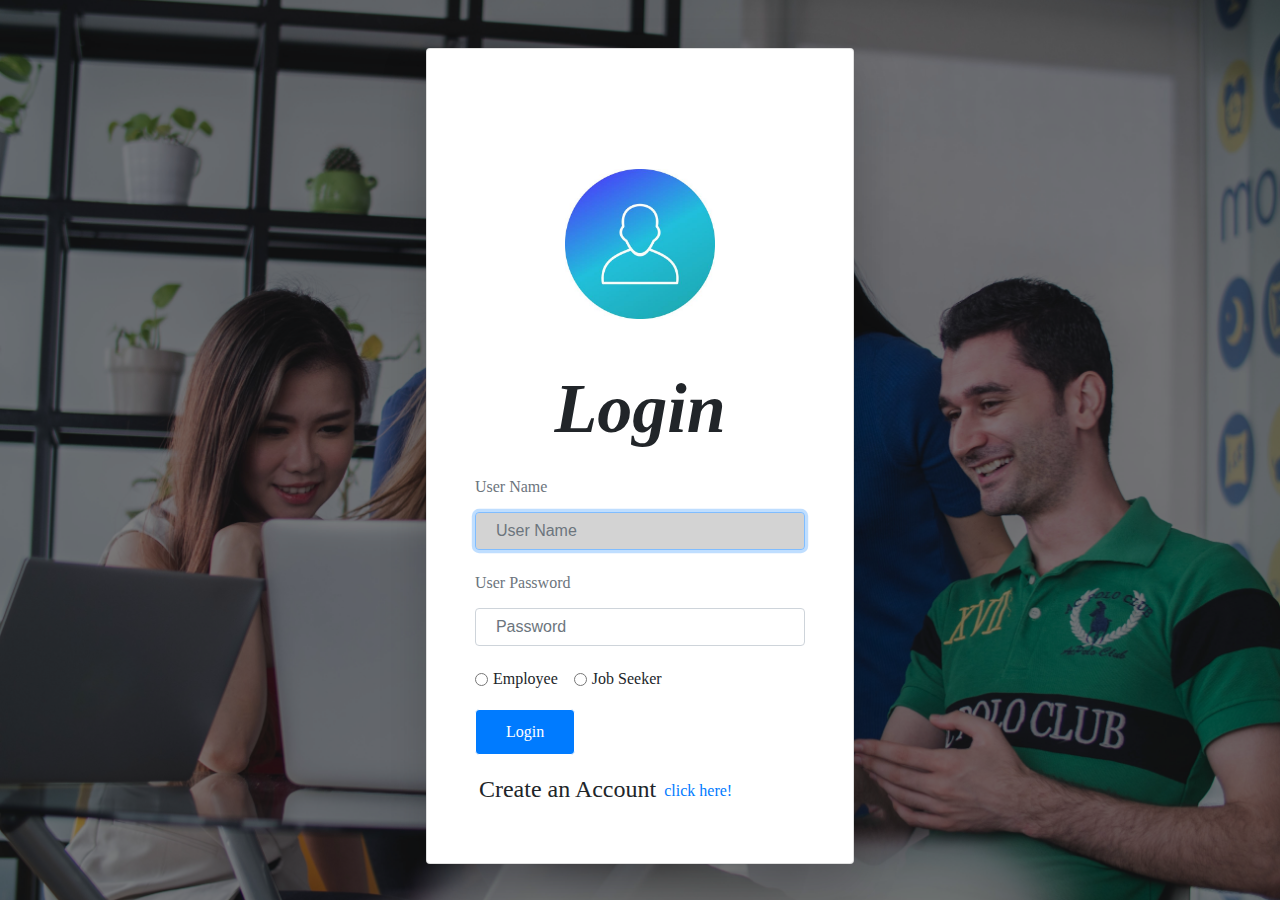
<file: index.html>
<!DOCTYPE html>
<html>
	<head>
		<title>Login</title>
		<meta charset="utf-8">
		<meta name="viewport" content="width=device-width, initial-scale=1, shrink-to-fit=no">
		<link href="https://fonts.googleapis.com/css?family=Open+Sans:300,400,700,800&display=swap" rel="stylesheet">
		<link rel="stylesheet" type="text/css" href="css/font-awesome.min.css">
		<link rel="stylesheet" type="text/css" href="css/bootstrap.min.css">
		<link rel="stylesheet" type="text/css" href="css/style.css">
		<meta name="viewport" content="width=device-width, initial-scale=1.0">
    <link rel="stylesheet" type="text/css" href="css/layoutproject1.css">
	</head>
	<style>
		body {
    background-image: linear-gradient(rgba(0,0,0,0.5),rgba(0,0,0,0.5)), url('image/bg.jpg');
    font-family: Arial, Helvetica, sans-serif;
    margin: 0;
    padding: 0;
    background-size: cover;
    background-position: center;
}
	</style>
	<body>

		<div class="h-100">
			<div class="container h-100">
				<div class="row justify-content-sm-center h-100">
					<div class="col-md-5">
						<div class="text-center my-5">
							
						</div>

						<div class="card shadow-lg">
							<div class="card-body p-5">
								<div class="text-center my-5">
									<br><img src="img/avatar.jpg" alt="Avatar" class="avatar" style="width: 150px; height: 150px"><br>
								  </div>
								<h1 class="card-title fs-4 fw-bold mb-4 text-center">Login</h1>
								<form action="login.php" method="post">
									<div class="mb-3">
										<label for="username" class="mb-2 text-muted">User Name</label>
										<input type="text" name="name" placeholder="User Name" class="form-control" required autofocus>
									</div>
									<div class="mb-3">
										<label for="userpass" class="mb-2 text-muted">User Password</label>
										<input type="password" name="pass" placeholder="Password" class="form-control" required>
									</div>
									<div class="mb-3">
										<div class="form-check form-check-inline">
											<input class="form-check-input" type="radio" name="usertype" id="inlineRadio1" value="employee">
											<label class="form-check-label" for="inlineRadio1">Employee</label>
										  </div>
										  <div class="form-check form-check-inline">
											<input class="form-check-input" type="radio" name="usertype" id="inlineRadio2" value="jobseeker">
											<label class="form-check-label" for="inlineRadio2">Job Seeker</label>
										  </div>
									</div>
									<div class="d-flex align-items-center">
										<button type="submit" name="btn" class="btn btn-primary ms-auto">Login</button>
									</div>
								</form>

								<div class="d-flex mt-3 p-1">
									<h4 class="">Create an Account</h4><a class="pl-2 pt-1" href="registration.html">click here!</a>
								</div>
							</div>
						</div>
					</div>
				</div>
			</div>
		</div>

	</body>
</html>
</file>
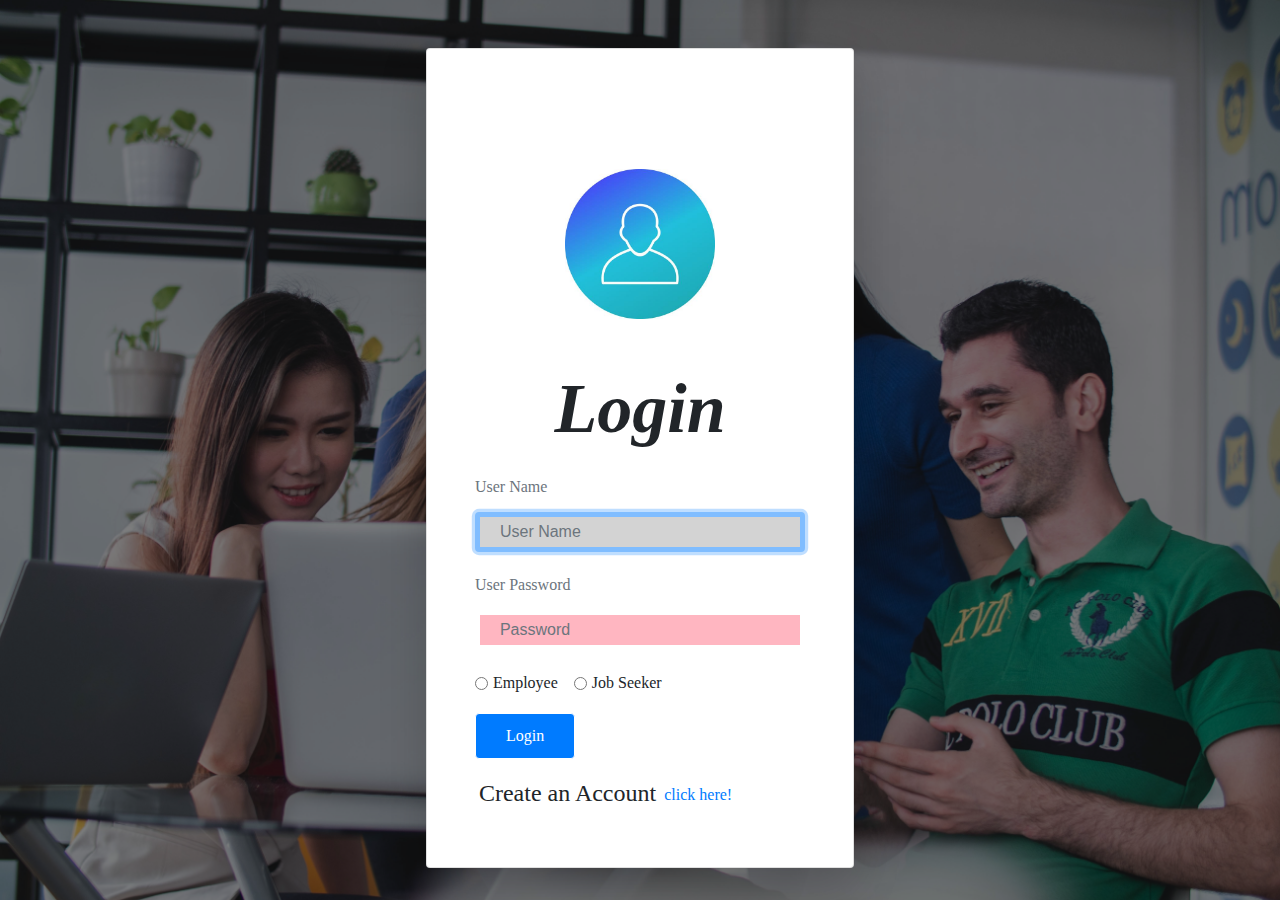
<file: job-portal-main/index.html>
<!DOCTYPE html>
<html>
	<head>
		<title>Login</title>
		<meta charset="utf-8">
		<meta name="viewport" content="width=device-width, initial-scale=1, shrink-to-fit=no">
		<link href="https://fonts.googleapis.com/css?family=Open+Sans:300,400,700,800&display=swap" rel="stylesheet">
		<link rel="stylesheet" type="text/css" href="css/font-awesome.min.css">
		<link rel="stylesheet" type="text/css" href="css/bootstrap.min.css">
		<link rel="stylesheet" type="text/css" href="css/style.css">
		<meta name="viewport" content="width=device-width, initial-scale=1.0">
    <link rel="stylesheet" type="text/css" href="layoutproject1.css">
	</head>

	<body>

		<div class="h-100">
			<div class="container h-100">
				<div class="row justify-content-sm-center h-100">
					<div class="col-md-5">
						<div class="text-center my-5">
							
						</div>

						<div class="card shadow-lg">
							<div class="card-body p-5">
								<div class="text-center my-5">
									<br><img src="img/avatar.jpg" alt="Avatar" class="avatar" style="width: 150px; height: 150px"><br>
								  </div>
								<h1 class="card-title fs-4 fw-bold mb-4 text-center">Login</h1>
								<form action="login.php" method="post">
									<div class="mb-3">
										<label for="username" class="mb-2 text-muted">User Name</label>
										<input type="text" name="name" placeholder="User Name" class="form-control" required autofocus>
									</div>
									<div class="mb-3">
										<label for="userpass" class="mb-2 text-muted">User Password</label>
										<input type="password" name="pass" placeholder="Password" class="form-control" required>
									</div>
									<div class="mb-3">
										<div class="form-check form-check-inline">
											<input class="form-check-input" type="radio" name="usertype" id="inlineRadio1" value="employee">
											<label class="form-check-label" for="inlineRadio1">Employee</label>
										  </div>
										  <div class="form-check form-check-inline">
											<input class="form-check-input" type="radio" name="usertype" id="inlineRadio2" value="jobseeker">
											<label class="form-check-label" for="inlineRadio2">Job Seeker</label>
										  </div>
									</div>
									<div class="d-flex align-items-center">
										<button type="submit" name="btn" class="btn btn-primary ms-auto">Login</button>
									</div>
								</form>

								<div class="d-flex mt-3 p-1">
									<h4 class="">Create an Account</h4><a class="pl-2 pt-1" href="registration.html">click here!</a>
								</div>
							</div>
						</div>
					</div>
				</div>
			</div>
		</div>

	</body>
</html>
</file>
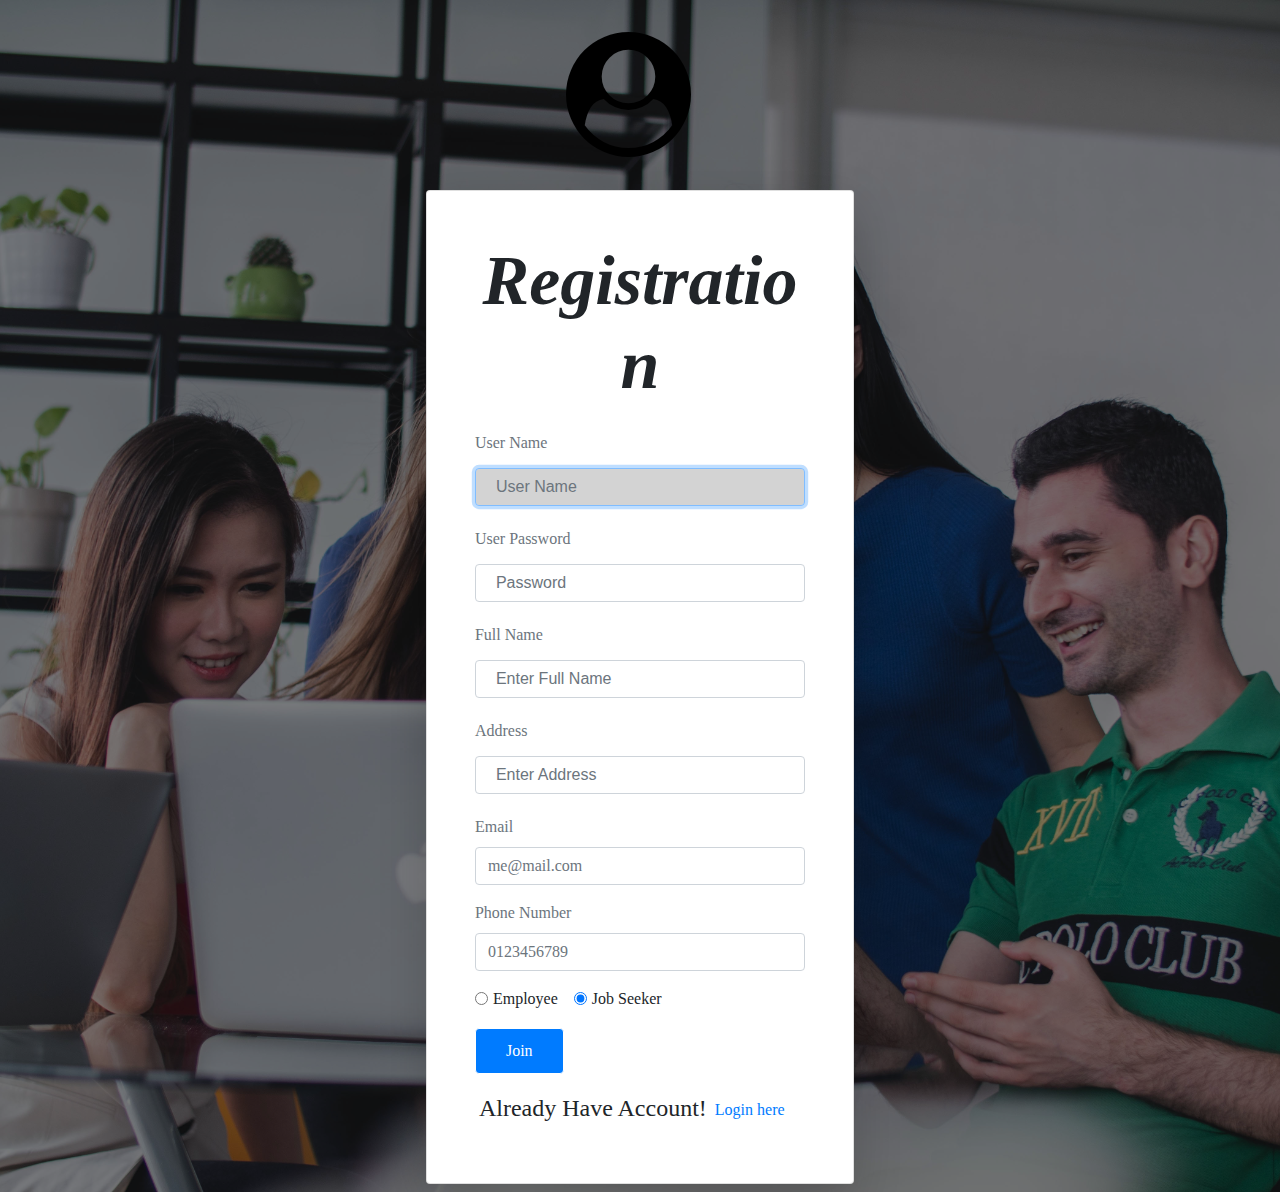
<file: registration.html>
<!DOCTYPE html>
<html>
	<head>
		<title>Registration</title>
		<meta charset="utf-8">
		<meta name="viewport" content="width=device-width, initial-scale=1, shrink-to-fit=no">
		<link href="https://fonts.googleapis.com/css?family=Open+Sans:300,400,700,800&display=swap" rel="stylesheet">
		<link rel="stylesheet" type="text/css" href="css/font-awesome.min.css">
		<link rel="stylesheet" type="text/css" href="css/bootstrap.min.css">
		<link rel="stylesheet" type="text/css" href="css/style.css">
		<link rel="stylesheet" type="text/css" href="css/layoutproject1.css">
	</head>
	<style>
		body {
    background-image: linear-gradient(rgba(0,0,0,0.5),rgba(0,0,0,0.5)), url('image/bg.jpg');
    font-family: Arial, Helvetica, sans-serif;
    margin: 0;
    padding: 0;
    background-size: cover;
    background-position: center;
}
	</style>

	<body>

		<div class="h-100">
			<div class="container h-100">
				<div class="row justify-content-sm-center h-100">
					<div class="col-md-5">
						<div class="text-center my-5">
							<i class="fa fa-user-circle fa-lg" aria-hidden="true"></i>
						</div>

						<div class="card shadow-lg">
							<div class="card-body p-5">
								<h1 class="card-title fs-4 fw-bold mb-4 text-center extra">Registration</h1>
								<form action="registration.php" method="post">
									<div class="mb-3">
										<label for="username" class="mb-2 text-muted">User Name</label>
										<input type="text" name="name" placeholder="User Name" class="form-control" required autofocus>
									</div>
									<div class="mb-3">
										<label for="userpass" class="mb-2 text-muted">User Password</label>
										<input type="password" name="pass" placeholder="Password" class="form-control" required>
									</div>
									<div class="mb-3">
										<label for="fullname" class="mb-2 text-muted">Full Name</label>
										<input type="text" name="fname" placeholder="Enter Full Name" class="form-control" required>
									</div>
									<div class="mb-3">
										<label for="address" class="mb-2 text-muted">Address</label>
										<input type="text" name="address" placeholder="Enter Address" class="form-control" required>
									</div>
									<div class="mb-3">
										<label for="email" class="mb-2 text-muted">Email</label>
										<input type="Email" name="email" placeholder="me@mail.com" class="form-control" required>
									</div>
									<div class="mb-3">
										<label for="phone" class="mb-2 text-muted">Phone Number</label>
										<input type="number" name="phone" placeholder="0123456789" class="form-control" required>
									</div>
									<div class="mb-3">
										<div class="form-check form-check-inline">
											<input class="form-check-input" type="radio" name="usertype" id="inlineRadio1" value="employee">
											<label class="form-check-label" for="inlineRadio1">Employee</label>
										  </div>
										  <div class="form-check form-check-inline">
											<input class="form-check-input" type="radio" name="usertype" id="inlineRadio2" value="jobseeker" checked>
											<label class="form-check-label" for="inlineRadio2">Job Seeker</label>
										  </div>
									</div>
									<div class="d-flex align-items-center">
										<button type="submit" name="btn" class="btn btn-primary ms-auto">Join</button>
									</div>
								</form>
								<div class="d-flex mt-3 p-1">
									<h4 class="">Already Have Account!</h4><a class="pl-2 pt-1" href="index.html">Login here</a>
								</div>
							</div>
						</div>
					</div>
				</div>
			</div>
		</div>

	</body>
</html>
</file>
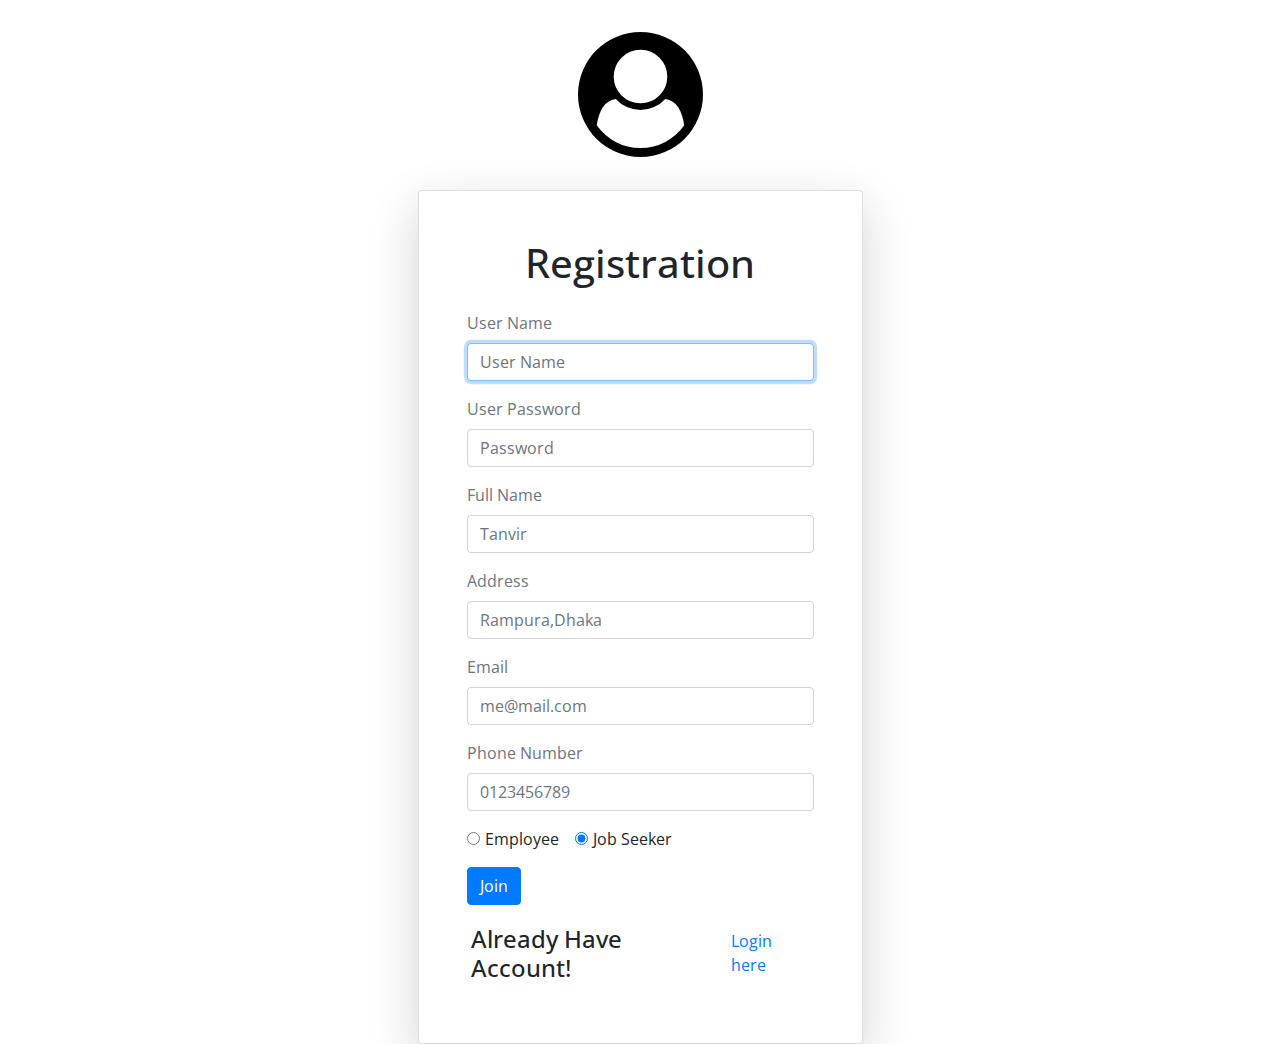
<file: job-portal-main/registration.html>
<!DOCTYPE html>
<html>
	<head>
		<title>Registration</title>
		<meta charset="utf-8">
		<meta name="viewport" content="width=device-width, initial-scale=1, shrink-to-fit=no">
		<link href="https://fonts.googleapis.com/css?family=Open+Sans:300,400,700,800&display=swap" rel="stylesheet">
		<link rel="stylesheet" type="text/css" href="css/font-awesome.min.css">
		<link rel="stylesheet" type="text/css" href="css/bootstrap.min.css">
		<link rel="stylesheet" type="text/css" href="css/style.css">
	</head>

	<body>

		<div class="h-100">
			<div class="container h-100">
				<div class="row justify-content-sm-center h-100">
					<div class="col-md-5">
						<div class="text-center my-5">
							<i class="fa fa-user-circle fa-lg" aria-hidden="true"></i>
						</div>

						<div class="card shadow-lg">
							<div class="card-body p-5">
								<h1 class="card-title fs-4 fw-bold mb-4 text-center">Registration</h1>
								<form action="registration.php" method="post">
									<div class="mb-3">
										<label for="username" class="mb-2 text-muted">User Name</label>
										<input type="text" name="name" placeholder="User Name" class="form-control" required autofocus>
									</div>
									<div class="mb-3">
										<label for="userpass" class="mb-2 text-muted">User Password</label>
										<input type="password" name="pass" placeholder="Password" class="form-control" required>
									</div>
									<div class="mb-3">
										<label for="fullname" class="mb-2 text-muted">Full Name</label>
										<input type="text" name="fname" placeholder="Tanvir" class="form-control" required>
									</div>
									<div class="mb-3">
										<label for="address" class="mb-2 text-muted">Address</label>
										<input type="text" name="address" placeholder="Rampura,Dhaka" class="form-control" required>
									</div>
									<div class="mb-3">
										<label for="email" class="mb-2 text-muted">Email</label>
										<input type="Email" name="email" placeholder="me@mail.com" class="form-control" required>
									</div>
									<div class="mb-3">
										<label for="phone" class="mb-2 text-muted">Phone Number</label>
										<input type="number" name="phone" placeholder="0123456789" class="form-control" required>
									</div>
									<div class="mb-3">
										<div class="form-check form-check-inline">
											<input class="form-check-input" type="radio" name="usertype" id="inlineRadio1" value="employee">
											<label class="form-check-label" for="inlineRadio1">Employee</label>
										  </div>
										  <div class="form-check form-check-inline">
											<input class="form-check-input" type="radio" name="usertype" id="inlineRadio2" value="jobseeker" checked>
											<label class="form-check-label" for="inlineRadio2">Job Seeker</label>
										  </div>
									</div>
									<div class="d-flex align-items-center">
										<button type="submit" name="btn" class="btn btn-primary ms-auto">Join</button>
									</div>
								</form>
								<div class="d-flex mt-3 p-1">
									<h4 class="">Already Have Account!</h4><a class="pl-2 pt-1" href="index.html">Login here</a>
								</div>
							</div>
						</div>
					</div>
				</div>
			</div>
		</div>

	</body>
</html>
</file>
<file: css/style.css>
* {
	padding: 0px;
	margin: 0px;
}

body {
	font-family: 'Open Sans', sans-serif;
}

.fa.fa-user-circle {
	font-size: 125px;
	color: #000;
}


.card-stats {
    background-color: #f1f3f6;
    margin: 2%;
    padding: 15px;
    border-radius: 5px;
    border: 1px solid #02b6ff;
    cursor: pointer;
  }


  a {
	  text-decoration: none;
  }

  a:hover {
	  text-decoration: none;
  }


  .font-title {
    font-size: 40px;
    font-weight: 500;
  }

  .font-job-title {
    font-size: 28px;
    font-weight: 700;
  }

  .font-job-p {
    font-size: 16px;
    font-weight: 400;
    text-align: justify;
    line-height: 30px;
  }

  .apply-btn {
    padding: 10px 35px;
    background: #060606;
    color: #ffffff;
    font-family: "CircularStdBlack", sans-serif;
    border: 1px solid #060606;
    box-shadow: rgb(6 6 6 / 30%) 0px 0px 19px;
    border-radius: 45px;
    margin: 20px 0;
  }
</file>
<file: css/layoutproject1.css>
* {
    margin: 0;
    padding: 0;
    font-family: Century Gothic;
    box-sizing: border-box;
}

header{
    background-image: linear-gradient(rgba(0,0,0,0.5),rgba(0,0,0,0.5)), url('image/bg.jpg');
    height: 100vh;
    background-size: cover;
    background-position: center;

}

body {
    background-image: linear-gradient(rgba(0,0,0,0.5),rgba(0,0,0,0.5)), url('image/bg.jpg');
    font-family: Arial, Helvetica, sans-serif;
    margin: 0;
    padding: 0;
    background-size: cover;
    background-position: center;
}

section{
    background-image: linear-gradient(rgba(0,0,0,0.5),rgba(0,0,0,0.5)), url('image/bg.jpg');
    font-family: Arial, Helvetica, sans-serif;
    margin: 0;
    padding: 0;
    background-size: cover;
    background-position: center;
}

html {
    box-sizing: border-box;
  }
  
  *, *:before, *:after {
    box-sizing: inherit;
  }

.mySlides {
    display: none;
}

img {
    vertical-align: middle;
}


#nav {
    background-color:#007399;
    height: fit-content;
    padding: 5px;
    }

    #nav ul{
         list-style-type: none;
         margin-top: 25px;
    }     

    #nav ul li {
    display: inline-block;
    margin-left: 10px;
    }

    #nav ul li a{
    text-decoration: none;
    padding: 5px;
    border:1px solid transparent;
    transition: 0.6s ease;
    }

    #nav ul li a:link {
        border: 2px solid #00394d;
        color: #00394d;
    }
    
    #nav ul li a:visited{
    color: #00394d;
    }

    #nav ul li a:hover{
    background-color: #00394d;
    color: darkseagreen;
    }

    #nav ul li a:active{
    background-color: #00394d;
    color: palevioletred;
    }

    #footer{
        background-color: #007399;
        padding: 2px;
    }

    .right{
    text-align: right;
    }

    .justify{
        text-align: justify;
    }
    #content{
        margin-left: 1in;
        margin-right: 1in;
    }
    #title{
        position: absolute;
        top: 50%;
        left: 50%;
        transform: translate(-50%,-50%);
    }

.column {
    float: left;
    width: 33.3%;
    margin-bottom: 16px;
    padding: 0 8px;
  }
  
  .card {
    box-shadow: 0 4px 8px 0 rgba(0, 0, 0, 0.2);
    margin: 8px;
  }
  
  .about-section {
    padding: 50px;
    text-align: center;
    background-color: white;
    color: black;
  }
  
  .container {
    padding: 0 16px;
  }
  
  .container::after, .row::after {
    content: "";
    clear: both;
    display: table;
  
  }
  

section {

    clear: both;
    color:white;
    font-style: inherit;
    font-weight: bold;
    background-color: white;
}

.section {

    float: left;
    margin: 0px;
    background: white;
    width: 90%;
    padding: 157px;
}

.formBorder {
    border: 5px solid lightgrey;

  }


form.example input[type=text] {
    padding: 10px;
    font-size: 14px;
    border: 1px solid white;
    float: left;
    width: 80%;
    background: lightpink;

}

form.example button {

    width: 10%;
    padding: 10px;
    background: lightpink;
    color: maroon;
    font-size: 14px;
    float: left;
    border: 1px solid white;
    cursor: pointer;

}

form.example button:hover {
    background: white;
}

form.example::after {
    content: "";
    clear: both;
    display: table;
}

.fa {
    margin-left: -12px;
    margin-right: 12px;
}

.assite {

    float: right;
    margin: 0px;
    background: white;
    color: blue;
    width: 10%
}

#text {
    display: none;
    color: red
  }


input[type=text],
input[type=password],
textarea {
    width: 100%;
    padding: 15px 20px;
    margin: 5px 0;
    display: inline-block;
    border: 1px solid #ced4da;
    box-sizing: border-box;
    background-color: transparent;
    font-family: Arial, Helvetica, sans-serif;
}

input[type=text]:focus,
input[type=password]:focus,
textarea:focus {
    background-color: lightgrey;
    outline: none;
}

hr {
    border: 1px solid green;
    margin-bottom: 25px;
  }


#button {
    position: absolute;
    top: 70%;
    left: 50%;
    transform: translate(-50%,-50%);

}
.btn{
    border: 1px solid #fff;
    padding: 10px 30px;
    color: #fff;
    text-decoration: none;
    transition: 0.6s ease;
}

button:hover {
    opacity: 1;
    background-color: #00394d;
    color: darkseagreen;

}




/* Caption text */
.text {
    color: grey;
    font-size: 15px;
    padding: 12px 12px;
    position: absolute;
    bottom: 20px;
    width: 100%;
    text-align: center;
}



.active {
    background-color: lightcoral;
}

extra{
    font-size: 57px;
}


h1 {
    font-size: 70px;
    font-style: italic;
    font-weight: bold;
    font-variant: normal;
    
}

h2 {
    font-size: 12px;
    font-style: italic;
    font-variant: normal;
}

h3 {

	font-size: 16px;
	font-style: italic;
	font-variant: normal;

}
</file>
<file: job-portal-main/css/style.css>
* {
	padding: 0px;
	margin: 0px;
}

body {
	font-family: 'Open Sans', sans-serif;
}

.fa.fa-user-circle {
	font-size: 125px;
	color: #000;
}


.card-stats {
    background-color: #f1f3f6;
    margin: 2%;
    padding: 15px;
    border-radius: 5px;
    border: 1px solid #02b6ff;
    cursor: pointer;
  }


  a {
	  text-decoration: none;
  }

  a:hover {
	  text-decoration: none;
  }


  .font-title {
    font-size: 40px;
    font-weight: 500;
  }

  .font-job-title {
    font-size: 28px;
    font-weight: 700;
  }

  .font-job-p {
    font-size: 16px;
    font-weight: 400;
    text-align: justify;
    line-height: 30px;
  }

  .apply-btn {
    padding: 10px 35px;
    background: #060606;
    color: #ffffff;
    font-family: "CircularStdBlack", sans-serif;
    border: 1px solid #060606;
    box-shadow: rgb(6 6 6 / 30%) 0px 0px 19px;
    border-radius: 45px;
    margin: 20px 0;
  }
</file>
<file: job-portal-main/layoutproject1.css>
* {
    margin: 0;
    padding: 0;
    font-family: Century Gothic;
    box-sizing: border-box;
}

header{
    background-image: linear-gradient(rgba(0,0,0,0.5),rgba(0,0,0,0.5)), url('image/bg.jpg');
    height: 100vh;
    background-size: cover;
    background-position: center;

}

body {
    background-image: linear-gradient(rgba(0,0,0,0.5),rgba(0,0,0,0.5)), url('image/bg.jpg');
    font-family: Arial, Helvetica, sans-serif;
    margin: 0;
    padding: 0;
    background-size: cover;
    background-position: center;
}

section{
    background-image: linear-gradient(rgba(0,0,0,0.5),rgba(0,0,0,0.5)), url('image/bg.jpg');
    font-family: Arial, Helvetica, sans-serif;
    margin: 0;
    padding: 0;
    background-size: cover;
    background-position: center;
}

html {
    box-sizing: border-box;
  }
  
  *, *:before, *:after {
    box-sizing: inherit;
  }

.mySlides {
    display: none;
}

img {
    vertical-align: middle;
}


#nav {
    background-color:#007399;
    height: fit-content;
    padding: 5px;
    }

    #nav ul{
         list-style-type: none;
         margin-top: 25px;
    }     

    #nav ul li {
    display: inline-block;
    margin-left: 10px;
    }

    #nav ul li a{
    text-decoration: none;
    padding: 5px;
    border:1px solid transparent;
    transition: 0.6s ease;
    }

    #nav ul li a:link {
        border: 2px solid #00394d;
        color: #00394d;
    }
    
    #nav ul li a:visited{
    color: #00394d;
    }

    #nav ul li a:hover{
    background-color: #00394d;
    color: darkseagreen;
    }

    #nav ul li a:active{
    background-color: #00394d;
    color: palevioletred;
    }

    #footer{
        background-color: #007399;
        padding: 2px;
    }

    .right{
    text-align: right;
    }

    .justify{
        text-align: justify;
    }
    #content{
        margin-left: 1in;
        margin-right: 1in;
    }
    #title{
        position: absolute;
        top: 50%;
        left: 50%;
        transform: translate(-50%,-50%);
    }

.column {
    float: left;
    width: 33.3%;
    margin-bottom: 16px;
    padding: 0 8px;
  }
  
  .card {
    box-shadow: 0 4px 8px 0 rgba(0, 0, 0, 0.2);
    margin: 8px;
  }
  
  .about-section {
    padding: 50px;
    text-align: center;
    background-color: white;
    color: black;
  }
  
  .container {
    padding: 0 16px;
  }
  
  .container::after, .row::after {
    content: "";
    clear: both;
    display: table;
  
  }
  

section {

    clear: both;
    color:white;
    font-style: inherit;
    font-weight: bold;
    background-color: white;
}

.section {

    float: left;
    margin: 0px;
    background: white;
    width: 90%;
    padding: 157px;
}

.formBorder {
    border: 5px solid lightgrey;

  }


form.example input[type=text] {
    padding: 10px;
    font-size: 14px;
    border: 1px solid white;
    float: left;
    width: 80%;
    background: lightpink;

}

form.example button {

    width: 10%;
    padding: 10px;
    background: lightpink;
    color: maroon;
    font-size: 14px;
    float: left;
    border: 1px solid white;
    cursor: pointer;

}

form.example button:hover {
    background: white;
}

form.example::after {
    content: "";
    clear: both;
    display: table;
}

.fa {
    margin-left: -12px;
    margin-right: 12px;
}

.assite {

    float: right;
    margin: 0px;
    background: white;
    color: blue;
    width: 10%
}

#text {
    display: none;
    color: red
  }


input[type=text],
input[type=password],
textarea {
    width: 100%;
    padding: 15px 20px;
    margin: 5px 0;
    display: inline-block;
    border: 5px solid white;
    box-sizing: border-box;
    background-color: lightpink;
    font-family: Arial, Helvetica, sans-serif;
}

input[type=text]:focus,
input[type=password]:focus,
textarea:focus {
    background-color: lightgrey;
    outline: none;
}

hr {
    border: 1px solid green;
    margin-bottom: 25px;
  }


#button {
    position: absolute;
    top: 70%;
    left: 50%;
    transform: translate(-50%,-50%);

}
.btn{
    border: 1px solid #fff;
    padding: 10px 30px;
    color: #fff;
    text-decoration: none;
    transition: 0.6s ease;
}

button:hover {
    opacity: 1;
    background-color: #00394d;
    color: darkseagreen;

}




/* Caption text */
.text {
    color: grey;
    font-size: 15px;
    padding: 12px 12px;
    position: absolute;
    bottom: 20px;
    width: 100%;
    text-align: center;
}



.active {
    background-color: lightcoral;
}




h1 {
    font-size: 70px;
    font-style: italic;
    font-weight: bold;
    font-variant: normal;
    
}

h2 {
    font-size: 12px;
    font-style: italic;
    font-variant: normal;
}

h3 {

	font-size: 16px;
	font-style: italic;
	font-variant: normal;

}
</file>
